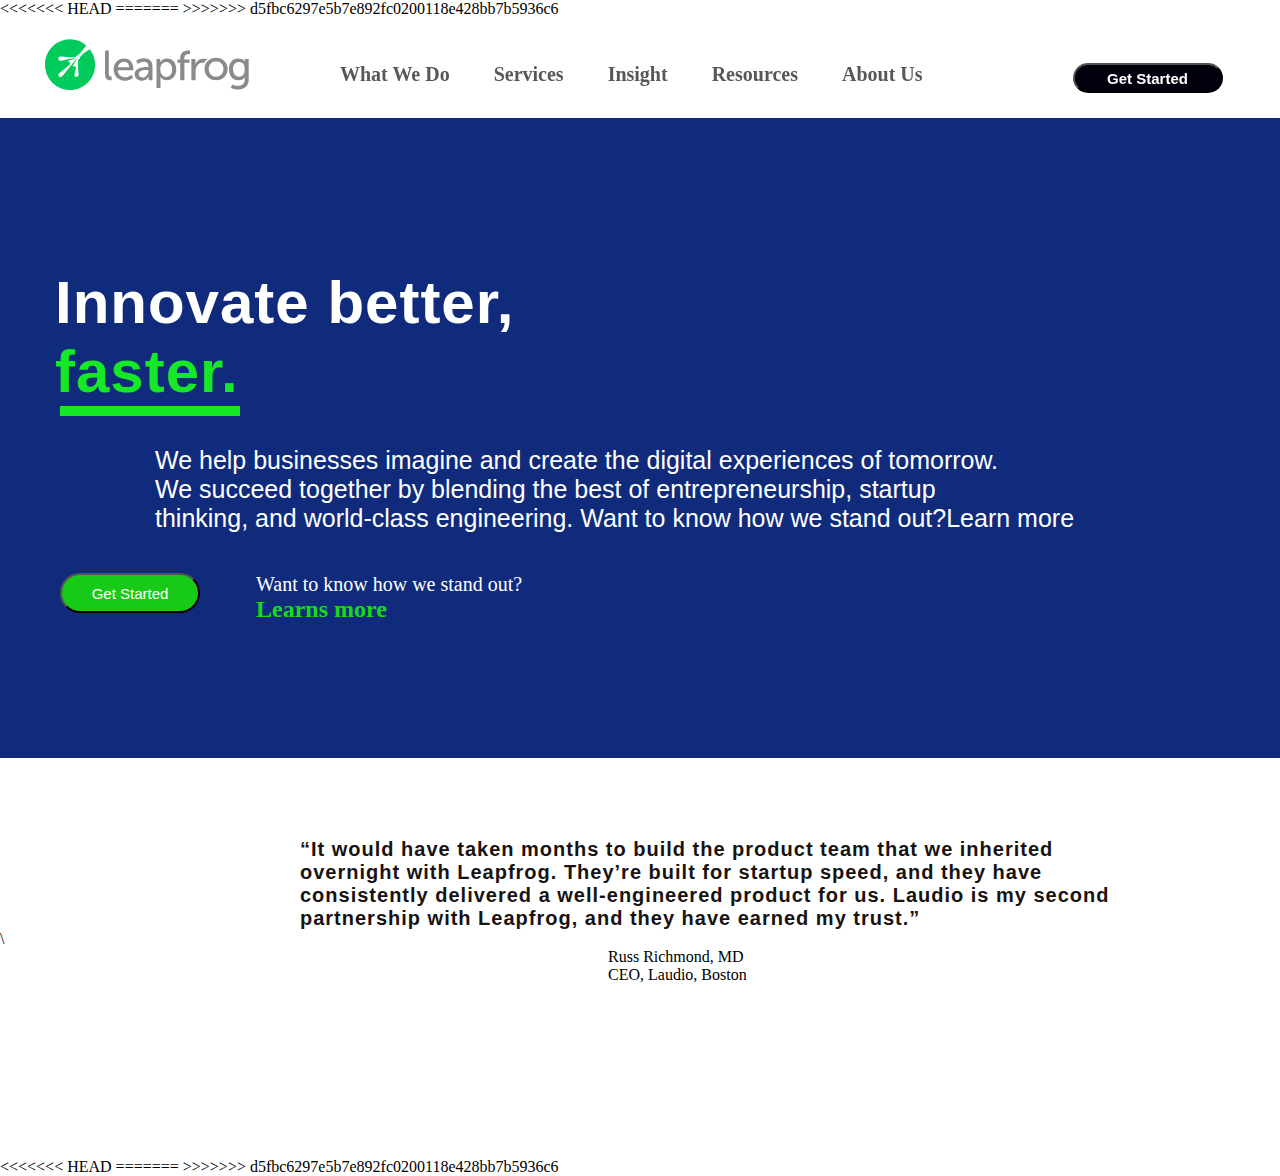
<file: index.html>
<!DOCTYPE html>
<html lang="en">

<head>
    <meta charset="UTF-8">
    <meta http-equiv="X-UA-Compatible" content="IE=edge">
    <meta name="viewport" content="width=device-width, initial-scale=1.0">
<<<<<<< HEAD
    <title>Home Page</title>
    <link rel="stylesheet" href="Css/index.css">
=======
    <title>Leap frog</title>
    <link rel="stylesheet" href="Css/style.css">
>>>>>>> d5fbc6297e5b7e892fc0200118e428bb7b5936c6
</head>

<body>
    <header>
        <nav class="flex-nav">
            <div class="logo">
                <img src="Photos/photo.svg" alt="photo">
            </div>
            <div class="right-nav">
                <ul>
                    <a href="#">What We Do</a>
                    <a href="#">Services</a>
                    <a href="#">Insight</a>
                    <a href="#">Resources</a>
                    <a href="#">About Us</a>
                </ul>
                <button class="btn">Get Started</button>
            </div>
        </nav>
    </header>
    <!-- Ending of heading  -->
    <!-- Start of  innovate section  -->
    <section class="flex-innovate">
        <h1 class="innovate">Innovate better,</h1>
        <h2 class="innovate2">faster.</h2>
        <div class="row">
        </div>
        <div class="para2">
            <p>We help businesses imagine and create the digital experiences of tomorrow.<br> We succeed together by
                blending the best of entrepreneurship, startup<br> thinking, and world-class engineering. Want to know
                how we stand out?Learn more
            </p>
        </div>

        <button class="btn-2">Get Started</button>
        <div class="flex-botton">
            <p class="para3">Want to know how we stand out?</p>
            <h2 class="learn">Learns more</h2>
        </div>

    </section>
    <!-- end of innovate section  -->

      <!-- start to md section  -->
        <div class="flex-md">
            <p class="para4">“It would have taken months to build the product team that we inherited<br> overnight with Leapfrog. They’re built for startup speed, and they have <br>consistently delivered a well-engineered product for us. Laudio is my second <br>partnership with Leapfrog, and they have earned my trust.”
            </p>
            <img src="Photos/photo3.png" class="image" >\
            <p class="bio">Russ Richmond, MD</p>
            <p class="bio">CEO, Laudio, Boston</p>
        </div>




      <!-- end of md section  -->


</body>

<<<<<<< HEAD

</html>
=======
</html>
>>>>>>> d5fbc6297e5b7e892fc0200118e428bb7b5936c6
</file>
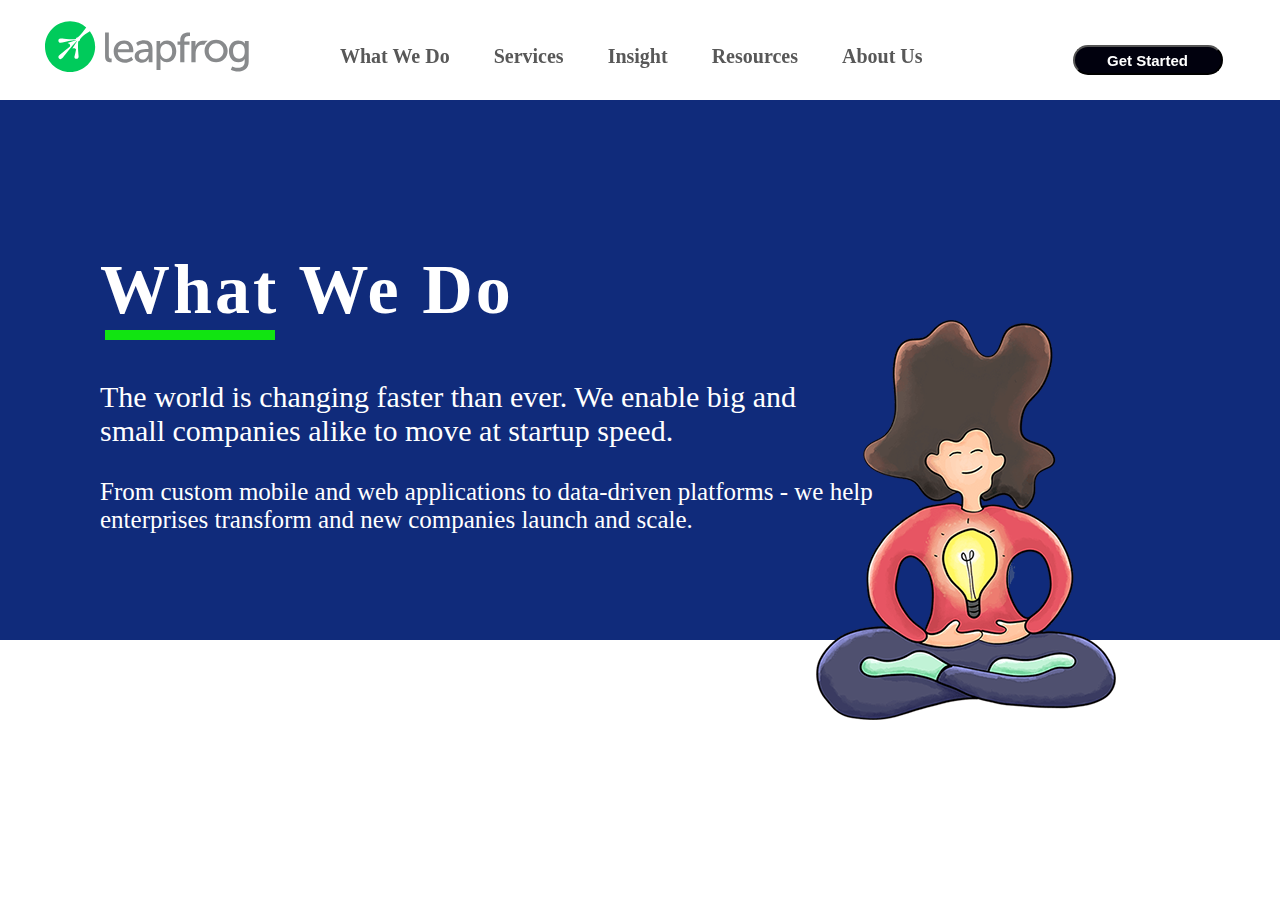
<file: whatWedo.html>
<!DOCTYPE html>
<html lang="en">

<head>
    <meta charset="UTF-8">
    <meta http-equiv="X-UA-Compatible" content="IE=edge">
    <meta name="viewport" content="width=device-width, initial-scale=1.0">
    <title>whatWeDo</title>
    <link rel="stylesheet" href="Css/style.css">
</head>

<body>
    <header>
        <nav class="flex-nav">
            <div class="logo">
                <img src="Photos/photo.svg" alt="photo">
            </div>
            <div class="right-nav">
                <ul>
                    <a href="#">What We Do</a>
                    <a href="#">Services</a>
                    <a href="#">Insight</a>
                    <a href="#">Resources</a>
                    <a href="#">About Us</a>
                </ul>
                <button class="btn">Get Started</button>
            </div>
        </nav>
    </header>

    <!-- starting section -->
    <section class="flex-middle">
        <h1 class="head">What We Do</h1>
        <div class="cursor">
        </div>
        <p class="para1">
            The world is changing faster than ever. We enable big and<br> small companies alike to move at startup speed.
        </p>
        <p class="para2">
            From custom mobile and web applications to data-driven platforms - we help<br> enterprises transform and new companies launch and scale.
        </p>
        <div class="image">
            <img src="Photos/photo2.png" alt="photo">
        </div>

    </section>
    

</body>

</html>
</file>
<file: Css/index.css>
*
{
    padding: 0;
    margin: 0;
    box-sizing: border-box;
}
/*start na section */
header
{
    height: 100px;
    width: 100%;
   /* background-color: wheat; */
}
.flex-nav
{
    position: fixed;
    
}
    
.logo
{
    height: 25px;
    width: 250px;
    padding-left: 45px;
    padding-top: 20px;

}
.right-nav
{
    display: flex;
    justify-content: space-around;
     margin-left: 300px;
     margin-top: 20px;
   

     
}
.right-nav ul a
{
   
    padding-left: 40px;
    text-decoration: none;
    font-size: 20px;
    font-weight: bold;
    color:rgb(88, 88, 88);
}

    .right-nav ul :hover{
    color: rgb(33, 248, 33);
}
.btn
{
    width: 150px;
    height: 30px;
    font-size: 15px;
    border-radius: 20px;
    background-color: rgb(1, 1, 14);
    font-weight: bold;
    color: white;
    cursor: pointer;
    margin-left: 10em;
    
}

/* start the innovate section  */
.flex-innovate
{
    height: 40em;
    background-color:#102b7b;;
    width: 100%;
    opacity: 1;
}
.innovate
{
    font-size: 60px;
    font-family: sans-serif;
    color: #ffffff;
    letter-spacing: 1px;
    margin-left: 55px;
    padding-top: 150px;
}

.innovate2
{
    font-size: 60px;
    font-family: sans-serif;
    color: #16e727;
    letter-spacing: 1px;
    margin-left: 55px;
    
}
.row
{
    height: 10px;
    width: 180px;
    background-color: #16e727;
    margin-left: 60px;
}
.para2
{
    margin-left: 55px;
    margin-top: 40px;
    font-size: 25px;
    font-family: sans-serif;
    color: #ffffff;
}
.btn-2
{
    margin-left: 60px;
    margin-top: 40px;
    width: 140px;
    font-size: 15px;
    height: 40px;
    border-radius: 50px;
    background-color: rgb(24, 202, 24);
    color: #ffffff;
}
.btn-2:hover
{
 background-color: rgb(107, 226, 107);
}
.flex-botton
{
    margin-left: 16em;
    position:relative;
    bottom: 90px;
    margin-top: 50px;
    
    
}

.para3
{
    font-size: 20px;
    color: white;
    
}
.learn
{
 color: rgb(22, 219, 22);
}
/* end of innovate section  */

/* start to  Md section  */
.flex-md
{
    height: 20em;
    width: 100%;
    background-color:#ffffff
   

}
.para4
{
    margin-left: 15em;
    font-size: 20px;
    font-family: -apple-system, BlinkMacSystemFont, 'Segoe UI', Roboto, Oxygen, Ubuntu, Cantarell, 'Open Sans', 'Helvetica Neue', sans-serif;
    letter-spacing: 1px;
    margin-top: 4em;
    color: rgb(24, 19, 19);
    font-weight: bold;
}
.image
{
    margin-left: 40em;
    margin-top: 50px;
}
.bio
{
    margin-left: 38em;
}



/* end start to  Md section  */
</file>
<file: Css/style.css>
*
{
    padding: 0;
    margin: 0;
    box-sizing: border-box;
}
/*start na section */
header
{
    height: 100px;
    width: 100%;
   /* background-color: wheat; */
}
.flex-nav
{
    position: fixed;
    
}
    
.logo
{
    height: 25px;
    width: 250px;
    padding-left: 45px;
    padding-top: 20px;

}
.right-nav
{
    display: flex;
    justify-content: space-around;
     margin-left: 300px;
     margin-top: 20px;
   

     
}
.right-nav ul a
{
   
    padding-left: 40px;
    text-decoration: none;
    font-size: 20px;
    font-weight: bold;
    color:rgb(88, 88, 88);
}
.right-nav ul  :hover{
    color: rgb(33, 248, 33);
}
.btn
{
    width: 150px;
    height: 30px;
    font-size: 15px;
    border-radius: 20px;
    background-color: rgb(1, 1, 14);
    font-weight: bold;
    color: white;
    cursor: pointer;
    margin-left: 10em;
<<<<<<< HEAD
     
=======
    margin-top: -8px;
>>>>>>> d5fbc6297e5b7e892fc0200118e428bb7b5936c6
}

/* end of heading  */
/* start  of section  */
.flex-middle
{
    
    height: 540px;
    background-color:#102B7B;

}
.head
{
    padding-top: 150px;
    padding-left: 100px;
    color: #ffffff;
    font-size: 70px;
    font-family: inherit;
    letter-spacing: 3px;
}
.cursor
{
    
    height: 10px;
    width: 170px;
    background-color: rgb(17, 228, 17);
    position: relative;
    left: 105px;
}
.para1
{
    margin-top: 40px;
    padding-left: 100px;
    color: white;
    font-size: 30px;
    
    
}
.para2
{
    margin-top: 30px;
    padding-left: 100px;
    color: white;
    font-size: 25px;
    
}
.image
{
    position: absolute;
   left: 51em;
   bottom: 1px;
   top: 20em;
}

/* end of section  */
</file>
